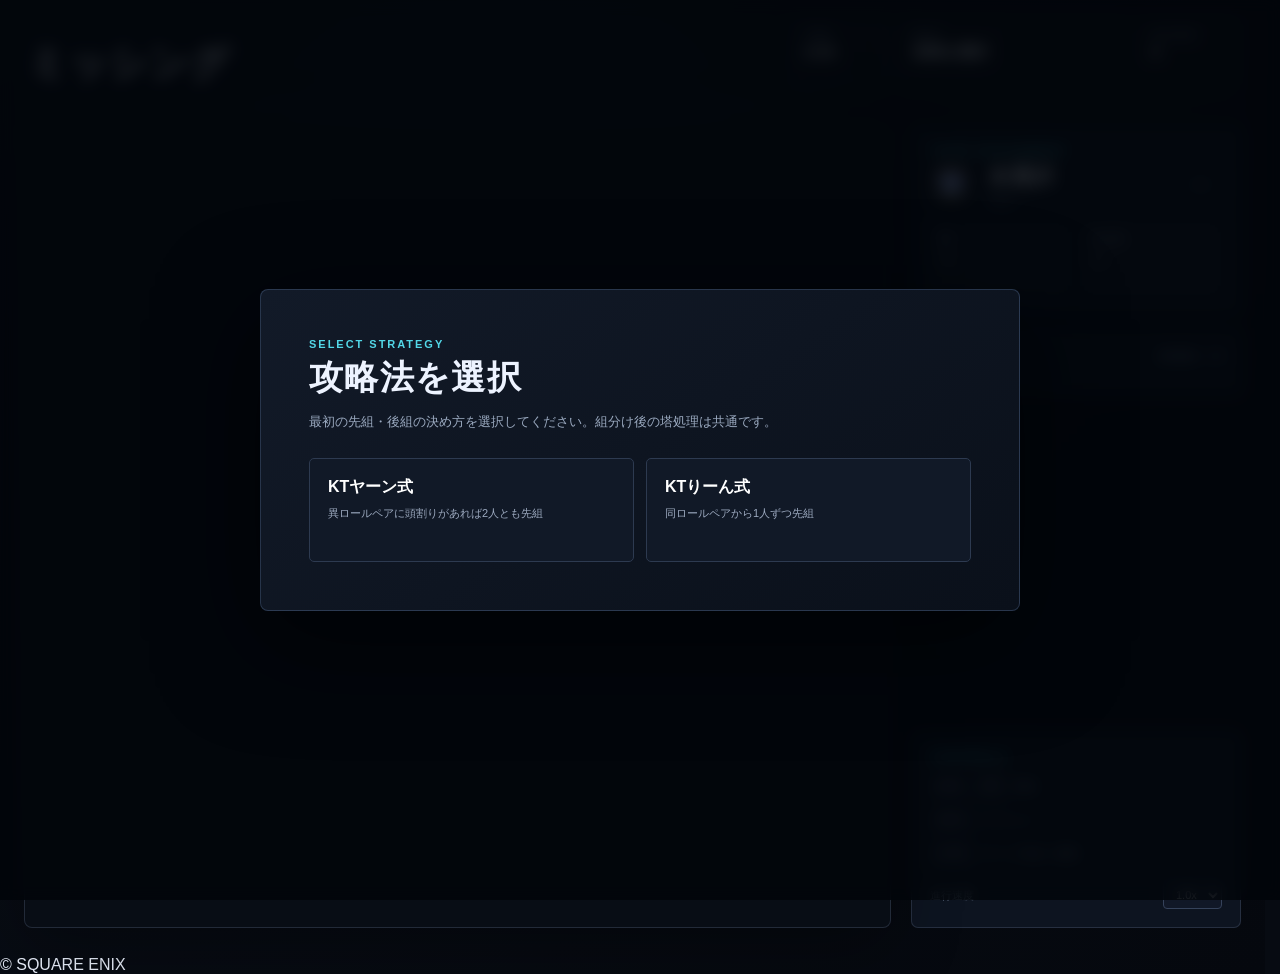
<file: index.html>
<!doctype html>
<html lang="ja">
  <head>
    <meta charset="UTF-8">
    <meta name="viewport" content="width=device-width, initial-scale=1.0">
    <title>ミッシング - ギミックシミュレーター</title>
    <link rel="stylesheet" href="styles.css">
  </head>
  <body>
    <main class="app-shell">
      <header class="topbar">
        <div>
          <h1>ミッシング</h1>
        </div>
        <div class="status-strip">
          <div><span>TIME</span><strong id="timeDisplay">0:00</strong></div>
          <div><span>NEXT</span><strong id="nextDisplay">役割を選択</strong></div>
          <div><span>HAZARD</span><strong id="stackDisplay">4</strong></div>
        </div>
      </header>

      <section class="game-layout">
        <div class="arena-panel">
          <canvas id="arena" width="800" height="800" aria-label="ミッシングの戦闘フィールド"></canvas>
          <div id="castBar" class="cast-bar hidden">
            <span id="castName"></span>
            <div><i id="castFill"></i></div>
          </div>
          <div id="banner" class="banner hidden"></div>
        </div>

        <aside class="side-panel">
          <section class="card assignment-card">
            <p class="card-label">YOUR ASSIGNMENT</p>
            <div class="assignment-main">
              <img id="roleIcon" src="assets/TankRole.png" alt="">
              <div><strong id="roleName">未選択</strong><span id="pairName">PAIR —</span></div>
              <b id="markBadge" class="mark-badge">—</b>
            </div>
            <div class="assignment-grid">
              <div><span>組</span><strong id="groupName">—</strong></div>
              <div><span>次の塔</span><strong id="towerAssignment">—</strong></div>
            </div>
          </section>

          <section class="card timeline-card">
            <div class="card-heading"><p class="card-label">TIMELINE</p><span id="roundDisplay">ROUND — / 8</span></div>
            <ol id="timeline"></ol>
          </section>

          <section class="card controls-card">
            <p class="card-label">CONTROLS</p>
            <div class="key-row"><kbd>WASD</kbd><kbd>矢印</kbd><span>移動</span></div>
            <div class="key-row"><kbd>SHIFT</kbd><span>スプリント</span></div>
            <div class="key-row"><kbd>CLICK</kbd><span>クリック地点へ移動</span></div>
            <label class="speed-control">進行速度
              <select id="speedSelect">
                <option value="1">1.0x</option>
                <option value="1.5">1.5x</option>
                <option value="2">2.0x</option>
              </select>
            </label>
          </section>
        </aside>
      </section>
    </main>

    <div id="roleModal" class="modal">
      <div class="modal-card">
        <p class="eyebrow">SELECT STRATEGY</p>
        <h2 id="selectionTitle">攻略法を選択</h2>
        <p id="selectionCopy" class="modal-copy">最初の先組・後組の決め方を選択してください。組分け後の塔処理は共通です。</p>
        <div id="strategyButtons" class="strategy-buttons">
          <button class="strategy-button" data-strategy="yarn">
            <strong>KTヤーン式</strong>
            <span>異ロールペアに頭割りがあれば2人とも先組</span>
          </button>
          <button class="strategy-button" data-strategy="lean">
            <strong>KTりーん式</strong>
            <span>同ロールペアから1人ずつ先組</span>
          </button>
        </div>
        <div id="roleSelection" class="role-selection hidden">
          <h3>担当ロールを選択</h3>
          <p class="modal-copy">残りの7人は自動で正解位置へ移動します。あなたの担当だけを操作してください。</p>
          <div id="roleButtons" class="role-buttons"></div>
          <div class="strategy-note">
            <strong id="strategyName">KT式 · 1238 / 4567</strong>
            <span id="strategyDescription"></span>
          </div>
        </div>
      </div>
    </div>

    <div id="resultModal" class="modal hidden">
      <div class="modal-card result-card">
        <p id="resultKicker" class="eyebrow">DUTY FAILED</p>
        <h2 id="resultTitle">GAME OVER</h2>
        <p id="resultReason" class="modal-copy"></p>
        <button id="retryButton" class="primary-button">もう一度挑戦</button>
      </div>
    </div>

    <script src="app.js"></script>
    <footer>© SQUARE ENIX</footer>
  </body>
</html>
</file>
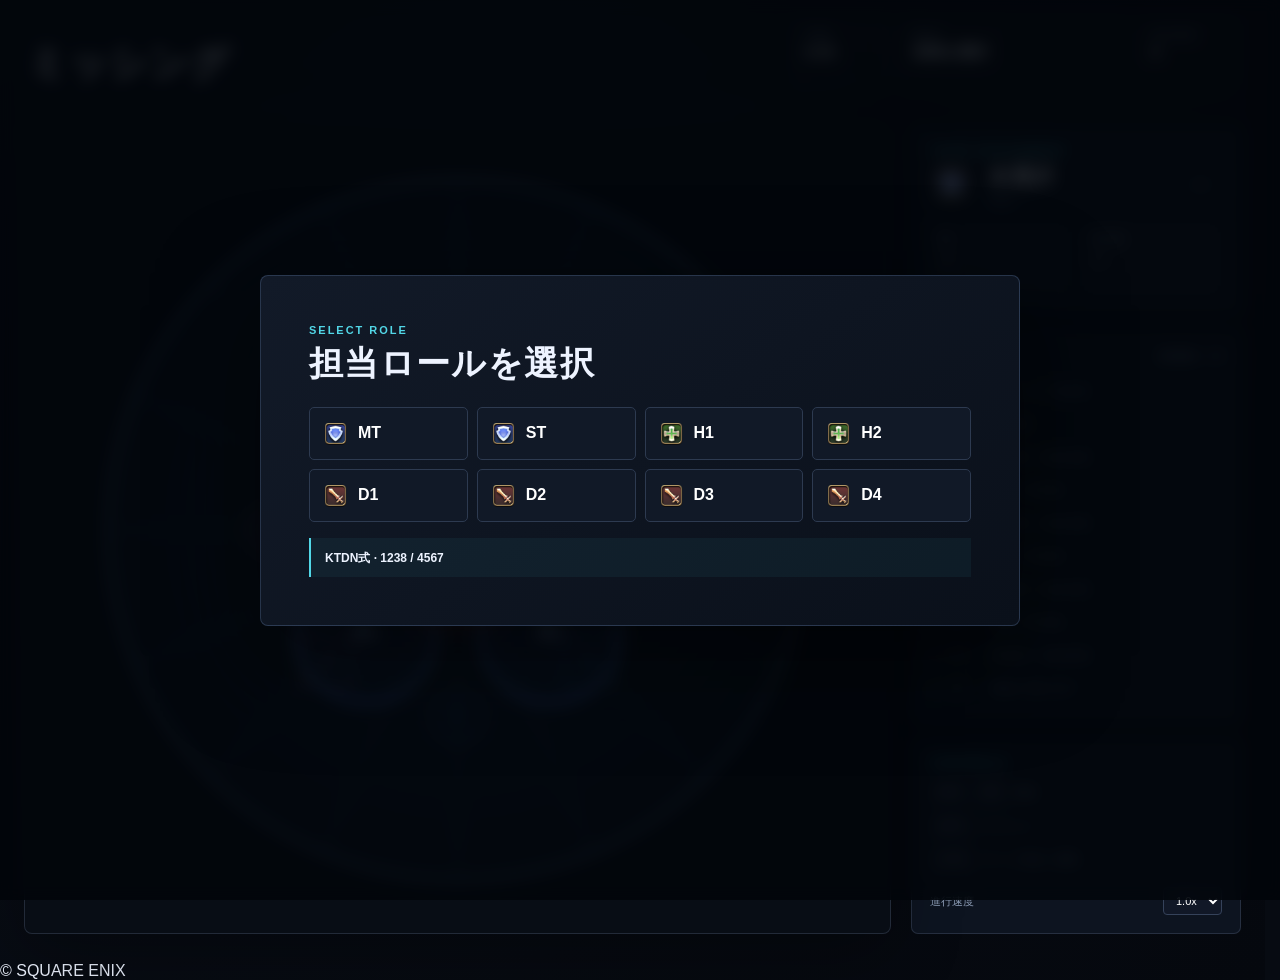
<file: docs/index.html>
<!doctype html>
<html lang="ja">
  <head>
    <meta charset="UTF-8">
    <meta name="viewport" content="width=device-width, initial-scale=1.0">
    <title>ミッシング - ギミックシミュレーター</title>
    <link rel="stylesheet" href="styles.css">
  </head>
  <body>
    <main class="app-shell">
      <header class="topbar">
        <div>
          <h1>ミッシング</h1>
        </div>
        <div class="status-strip">
          <div><span>TIME</span><strong id="timeDisplay">0:00</strong></div>
          <div><span>NEXT</span><strong id="nextDisplay">役割を選択</strong></div>
          <div><span>HAZARD</span><strong id="stackDisplay">4</strong></div>
        </div>
      </header>

      <section class="game-layout">
        <div class="arena-panel">
          <canvas id="arena" width="800" height="800" aria-label="ミッシングの戦闘フィールド"></canvas>
          <div id="castBar" class="cast-bar hidden">
            <span id="castName"></span>
            <div><i id="castFill"></i></div>
          </div>
          <div id="banner" class="banner hidden"></div>
        </div>

        <aside class="side-panel">
          <section class="card assignment-card">
            <p class="card-label">YOUR ASSIGNMENT</p>
            <div class="assignment-main">
              <img id="roleIcon" src="assets/TankRole.png" alt="">
              <div><strong id="roleName">未選択</strong><span id="pairName">PAIR —</span></div>
              <b id="markBadge" class="mark-badge">—</b>
            </div>
            <div class="assignment-grid">
              <div><span>組</span><strong id="groupName">—</strong></div>
              <div><span>次の塔</span><strong id="towerAssignment">—</strong></div>
            </div>
          </section>

          <section class="card timeline-card">
            <div class="card-heading"><p class="card-label">TIMELINE</p><span id="roundDisplay">ROUND — / 8</span></div>
            <ol id="timeline"></ol>
          </section>

          <section class="card controls-card">
            <p class="card-label">CONTROLS</p>
            <div class="key-row"><kbd>WASD</kbd><kbd>矢印</kbd><span>移動</span></div>
            <div class="key-row"><kbd>SHIFT</kbd><span>スプリント</span></div>
            <div class="key-row"><kbd>CLICK</kbd><span>クリック地点へ移動</span></div>
            <label class="speed-control">進行速度
              <select id="speedSelect">
                <option value="1">1.0x</option>
                <option value="1.5">1.5x</option>
                <option value="2">2.0x</option>
              </select>
            </label>
          </section>
        </aside>
      </section>
    </main>

    <div id="roleModal" class="modal">
      <div class="modal-card">
        <p class="eyebrow">SELECT ROLE</p>
        <h2>担当ロールを選択</h2>
        <div id="roleButtons" class="role-buttons"></div>
        <div class="strategy-note">
          <strong>KTDN式 · 1238 / 4567</strong>
        </div>
      </div>
    </div>

    <div id="resultModal" class="modal hidden">
      <div class="modal-card result-card">
        <p id="resultKicker" class="eyebrow">DUTY FAILED</p>
        <h2 id="resultTitle">GAME OVER</h2>
        <p id="resultReason" class="modal-copy"></p>
        <button id="retryButton" class="primary-button">もう一度挑戦</button>
      </div>
    </div>

    <script src="app.js"></script>
    <footer>© SQUARE ENIX</footer>
  </body>
</html>
</file>
<file: styles.css>
:root {
  color-scheme: dark;
  font-family: Inter, "Noto Sans JP", "Yu Gothic UI", sans-serif;
  background: #070b12;
  color: #edf3ff;
  --panel: rgba(15, 22, 34, 0.92);
  --line: rgba(148, 174, 214, 0.18);
  --muted: #8b9bb4;
  --cyan: #52d7e7;
  --gold: #f0bd4f;
  --danger: #ff667a;
}

html { scrollbar-gutter: stable; }
* { box-sizing: border-box; }
body {
  margin: 0;
  min-width: 320px;
  min-height: 100vh;
  background:
    radial-gradient(circle at 42% 30%, rgba(40, 66, 106, 0.2), transparent 40%),
    linear-gradient(135deg, #090e17, #05080e);
}
button, select { font: inherit; }
.app-shell { width: min(1440px, 100%); margin: 0 auto; padding: 20px 24px 28px; }
.topbar {
  display: flex;
  align-items: flex-end;
  justify-content: space-between;
  gap: 24px;
  min-height: 82px;
  padding: 0 4px 16px;
  border-bottom: 1px solid var(--line);
}
.eyebrow, .card-label {
  margin: 0 0 5px;
  color: var(--cyan);
  font-size: 11px;
  font-weight: 800;
  letter-spacing: 0.18em;
}
h1, h2 { margin: 0; letter-spacing: 0.04em; }
h1 { font-size: clamp(25px, 3vw, 38px); }
h2 { font-size: clamp(24px, 4vw, 34px); }
.status-strip { display: flex; gap: 8px; }
.status-strip > div {
  min-width: 100px;
  padding: 9px 13px;
  border: 1px solid var(--line);
  border-radius: 5px;
  background: rgba(255,255,255,0.025);
}
.status-strip > div:nth-child(2) { width: 230px; }
.status-strip span, .assignment-grid span {
  display: block;
  color: var(--muted);
  font-size: 9px;
  font-weight: 800;
  letter-spacing: 0.14em;
}
.status-strip strong { display: block; margin-top: 3px; font-size: 15px; }
#nextDisplay { min-height: 2.4em; line-height: 1.2; }
.game-layout {
  display: grid;
  grid-template-columns: minmax(0, 1fr) 330px;
  gap: 20px;
  padding-top: 20px;
}
.arena-panel {
  position: relative;
  overflow: hidden;
  display: grid;
  place-items: center;
  min-height: 640px;
  border: 1px solid var(--line);
  border-radius: 8px;
  background: #080d15;
  box-shadow: 0 18px 70px rgba(0,0,0,0.32);
}
canvas { display: block; width: min(100%, 800px); height: auto; aspect-ratio: 1; touch-action: none; }
.side-panel { display: flex; flex-direction: column; gap: 14px; }
.card {
  padding: 18px;
  border: 1px solid var(--line);
  border-radius: 7px;
  background: var(--panel);
}
.assignment-main { display: grid; grid-template-columns: 46px 1fr auto; align-items: center; gap: 12px; }
.assignment-main img { width: 42px; height: 42px; object-fit: contain; }
.assignment-main strong { display: block; font-size: 22px; }
.assignment-main span { display: block; margin-top: 2px; color: var(--muted); font-size: 11px; }
.mark-badge {
  display: grid;
  place-items: center;
  width: 43px;
  height: 43px;
  border: 1px solid var(--line);
  border-radius: 50%;
  font-size: 12px;
}
.mark-badge.share { border-radius: 7px; background: #c99321; color: #120e05; }
.mark-badge.circle { background: #c83f9e; }
.mark-badge.fan { background: #6449df; }
.assignment-grid { display: grid; grid-template-columns: 1fr 1fr; gap: 10px; margin-top: 16px; }
.assignment-grid > div { padding: 11px; background: rgba(255,255,255,0.035); border-radius: 4px; }
.assignment-grid strong {
  display: block;
  min-height: 2.7em;
  margin-top: 4px;
  font-size: 13px;
  line-height: 1.35;
}
.card-heading { display: flex; align-items: center; justify-content: space-between; }
.card-heading > span { color: var(--muted); font-size: 10px; font-weight: 700; }
#timeline { list-style: none; padding: 0; margin: 10px 0 0; }
#timeline li {
  position: relative;
  display: grid;
  grid-template-columns: 38px 1fr;
  gap: 9px;
  padding: 9px 5px 9px 13px;
  border-left: 1px solid var(--line);
  color: var(--muted);
  font-size: 11px;
}
#timeline li::before {
  content: "";
  position: absolute;
  left: -3px; top: 14px;
  width: 5px; height: 5px; border-radius: 50%; background: #44516a;
}
#timeline li.active { color: #fff; background: rgba(82,215,231,0.08); border-left-color: var(--cyan); }
#timeline li.active::before { background: var(--cyan); box-shadow: 0 0 10px var(--cyan); }
#timeline time { color: #71809b; font-variant-numeric: tabular-nums; }
.controls-card { margin-top: auto; }
.key-row { display: flex; align-items: center; gap: 6px; margin-top: 10px; color: var(--muted); font-size: 11px; }
kbd { min-width: 34px; padding: 5px 7px; border: 1px solid #3a465c; border-bottom-width: 2px; border-radius: 4px; background: #111827; color: #dce8fb; text-align: center; font-size: 9px; }
.speed-control { display: flex; align-items: center; justify-content: space-between; margin-top: 16px; color: var(--muted); font-size: 11px; }
select { padding: 6px 8px; border: 1px solid #35425a; border-radius: 4px; background: #111827; color: #fff; }
.cast-bar {
  position: absolute;
  left: 50%; bottom: 24px;
  width: min(420px, 72%);
  transform: translateX(-50%);
  text-align: center;
  text-shadow: 0 2px 4px #000;
  pointer-events: none;
}
.cast-bar span { display: block; margin-bottom: 5px; color: #fff2c1; font-size: 13px; font-weight: 800; }
.cast-bar div { overflow: hidden; height: 9px; border: 1px solid #9d8343; background: #0a0d13; }
.cast-bar i { display: block; width: 0; height: 100%; background: linear-gradient(90deg, #e09435, #fff0a1); }
.banner {
  position: absolute;
  top: 16%;
  left: 50%;
  transform: translateX(-50%);
  padding: 10px 24px;
  border-top: 1px solid currentColor;
  border-bottom: 1px solid currentColor;
  background: rgba(5,8,14,0.76);
  color: #fff1b5;
  font-size: clamp(18px, 3vw, 30px);
  font-weight: 800;
  letter-spacing: 0.12em;
  white-space: nowrap;
  pointer-events: none;
}
.hidden { display: none !important; }
.modal {
  position: fixed;
  z-index: 10;
  inset: 0;
  display: grid;
  place-items: center;
  padding: 20px;
  background: rgba(2, 5, 10, 0.84);
  backdrop-filter: blur(8px);
}
.modal-card {
  width: min(760px, 100%);
  padding: clamp(25px, 5vw, 48px);
  border: 1px solid rgba(112, 145, 195, 0.28);
  border-radius: 8px;
  background: linear-gradient(145deg, #121a28, #0a101a);
  box-shadow: 0 30px 100px rgba(0,0,0,0.55);
}
.modal-copy { margin: 10px 0 24px; color: #9baac0; line-height: 1.75; font-size: 13px; }
.strategy-buttons { display: grid; grid-template-columns: repeat(2, 1fr); gap: 12px; }
.strategy-button {
  display: flex;
  flex-direction: column;
  gap: 7px;
  min-height: 104px;
  padding: 18px;
  border: 1px solid #2d3a50;
  border-radius: 5px;
  background: #111927;
  color: #fff;
  text-align: left;
  cursor: pointer;
  transition: 120ms ease;
}
.strategy-button:hover,
.strategy-button.selected { transform: translateY(-2px); border-color: var(--cyan); background: #172438; }
.strategy-button strong { font-size: 16px; }
.strategy-button span { color: #9daac0; font-size: 11px; line-height: 1.6; }
.role-selection { margin-top: 26px; padding-top: 24px; border-top: 1px solid rgba(112, 145, 195, 0.2); }
.role-selection h3 { margin: 0; font-size: 18px; }
.role-buttons { display: grid; grid-template-columns: repeat(4, 1fr); gap: 9px; }
.role-button {
  display: flex;
  align-items: center;
  gap: 9px;
  padding: 12px;
  border: 1px solid #2d3a50;
  border-radius: 5px;
  background: #111927;
  color: #fff;
  cursor: pointer;
  transition: 120ms ease;
}
.role-button:hover { transform: translateY(-2px); border-color: var(--cyan); background: #172438; }
.role-button img { width: 27px; height: 27px; object-fit: contain; }
.strategy-note { display: flex; flex-direction: column; gap: 5px; margin-top: 22px; padding: 14px 16px; border-left: 2px solid var(--cyan); background: rgba(82,215,231,0.055); }
.strategy-note strong { font-size: 12px; }
.strategy-note span { color: #9daac0; font-size: 11px; line-height: 1.6; }
.result-card { width: min(470px, 100%); text-align: center; }
#resultModal {
  place-items: start center;
  padding-top: clamp(56px, 10vh, 96px);
  background: rgba(2, 5, 10, 0.52);
  backdrop-filter: none;
  -webkit-backdrop-filter: none;
}
#resultModal .result-card {
  transform: translateY(-12px);
}
.result-card .eyebrow { color: var(--danger); }
.primary-button { padding: 12px 25px; border: 0; border-radius: 4px; background: var(--cyan); color: #071016; font-weight: 900; cursor: pointer; }

@media (max-width: 1000px) {
  .game-layout { grid-template-columns: 1fr; }
  .arena-panel { min-height: 0; }
  .side-panel { display: grid; grid-template-columns: 1fr 1fr; }
  .timeline-card { grid-row: span 2; }
}
@media (max-width: 680px) {
  .app-shell { padding: 12px; }
  .topbar { align-items: flex-start; flex-direction: column; }
  .status-strip { width: 100%; }
  .status-strip > div { flex: 1; min-width: 0; padding: 8px; }
  .status-strip > div:nth-child(2) { width: auto; }
  #nextDisplay { min-height: 3.6em; }
  .game-layout { padding-top: 12px; }
  .side-panel { display: flex; }
  .strategy-buttons,
  .role-buttons { grid-template-columns: repeat(2, 1fr); }
  .modal-card { padding: 25px 18px; }
  #resultModal { padding-top: 36px; }
}
</file>
<file: docs/styles.css>
:root {
  color-scheme: dark;
  font-family: Inter, "Noto Sans JP", "Yu Gothic UI", sans-serif;
  background: #070b12;
  color: #edf3ff;
  --panel: rgba(15, 22, 34, 0.92);
  --line: rgba(148, 174, 214, 0.18);
  --muted: #8b9bb4;
  --cyan: #52d7e7;
  --gold: #f0bd4f;
  --danger: #ff667a;
}

html { scrollbar-gutter: stable; }
* { box-sizing: border-box; }
body {
  margin: 0;
  min-width: 320px;
  min-height: 100vh;
  background:
    radial-gradient(circle at 42% 30%, rgba(40, 66, 106, 0.2), transparent 40%),
    linear-gradient(135deg, #090e17, #05080e);
}
button, select { font: inherit; }
.app-shell { width: min(1440px, 100%); margin: 0 auto; padding: 20px 24px 28px; }
.topbar {
  display: flex;
  align-items: flex-end;
  justify-content: space-between;
  gap: 24px;
  min-height: 82px;
  padding: 0 4px 16px;
  border-bottom: 1px solid var(--line);
}
.eyebrow, .card-label {
  margin: 0 0 5px;
  color: var(--cyan);
  font-size: 11px;
  font-weight: 800;
  letter-spacing: 0.18em;
}
h1, h2 { margin: 0; letter-spacing: 0.04em; }
h1 { font-size: clamp(25px, 3vw, 38px); }
h2 { font-size: clamp(24px, 4vw, 34px); }
.status-strip { display: flex; gap: 8px; }
.status-strip > div {
  min-width: 100px;
  padding: 9px 13px;
  border: 1px solid var(--line);
  border-radius: 5px;
  background: rgba(255,255,255,0.025);
}
.status-strip > div:nth-child(2) { width: 230px; }
.status-strip span, .assignment-grid span {
  display: block;
  color: var(--muted);
  font-size: 9px;
  font-weight: 800;
  letter-spacing: 0.14em;
}
.status-strip strong { display: block; margin-top: 3px; font-size: 15px; }
#nextDisplay { min-height: 2.4em; line-height: 1.2; }
.game-layout {
  display: grid;
  grid-template-columns: minmax(0, 1fr) 330px;
  gap: 20px;
  padding-top: 20px;
}
.arena-panel {
  position: relative;
  overflow: hidden;
  display: grid;
  place-items: center;
  min-height: 640px;
  border: 1px solid var(--line);
  border-radius: 8px;
  background: #080d15;
  box-shadow: 0 18px 70px rgba(0,0,0,0.32);
}
canvas { display: block; width: min(100%, 800px); height: auto; aspect-ratio: 1; touch-action: none; }
.side-panel { display: flex; flex-direction: column; gap: 14px; }
.card {
  padding: 18px;
  border: 1px solid var(--line);
  border-radius: 7px;
  background: var(--panel);
}
.assignment-main { display: grid; grid-template-columns: 46px 1fr auto; align-items: center; gap: 12px; }
.assignment-main img { width: 42px; height: 42px; object-fit: contain; }
.assignment-main strong { display: block; font-size: 22px; }
.assignment-main span { display: block; margin-top: 2px; color: var(--muted); font-size: 11px; }
.mark-badge {
  display: grid;
  place-items: center;
  width: 43px;
  height: 43px;
  border: 1px solid var(--line);
  border-radius: 50%;
  font-size: 12px;
}
.mark-badge.share { border-radius: 7px; background: #c99321; color: #120e05; }
.mark-badge.circle { background: #c83f9e; }
.mark-badge.fan { background: #6449df; }
.assignment-grid { display: grid; grid-template-columns: 1fr 1fr; gap: 10px; margin-top: 16px; }
.assignment-grid > div { padding: 11px; background: rgba(255,255,255,0.035); border-radius: 4px; }
.assignment-grid strong {
  display: block;
  min-height: 2.7em;
  margin-top: 4px;
  font-size: 13px;
  line-height: 1.35;
}
.card-heading { display: flex; align-items: center; justify-content: space-between; }
.card-heading > span { color: var(--muted); font-size: 10px; font-weight: 700; }
#timeline { list-style: none; padding: 0; margin: 10px 0 0; }
#timeline li {
  position: relative;
  display: grid;
  grid-template-columns: 38px 1fr;
  gap: 9px;
  padding: 9px 5px 9px 13px;
  border-left: 1px solid var(--line);
  color: var(--muted);
  font-size: 11px;
}
#timeline li::before {
  content: "";
  position: absolute;
  left: -3px; top: 14px;
  width: 5px; height: 5px; border-radius: 50%; background: #44516a;
}
#timeline li.active { color: #fff; background: rgba(82,215,231,0.08); border-left-color: var(--cyan); }
#timeline li.active::before { background: var(--cyan); box-shadow: 0 0 10px var(--cyan); }
#timeline time { color: #71809b; font-variant-numeric: tabular-nums; }
.controls-card { margin-top: auto; }
.key-row { display: flex; align-items: center; gap: 6px; margin-top: 10px; color: var(--muted); font-size: 11px; }
kbd { min-width: 34px; padding: 5px 7px; border: 1px solid #3a465c; border-bottom-width: 2px; border-radius: 4px; background: #111827; color: #dce8fb; text-align: center; font-size: 9px; }
.speed-control { display: flex; align-items: center; justify-content: space-between; margin-top: 16px; color: var(--muted); font-size: 11px; }
select { padding: 6px 8px; border: 1px solid #35425a; border-radius: 4px; background: #111827; color: #fff; }
.cast-bar {
  position: absolute;
  left: 50%; bottom: 24px;
  width: min(420px, 72%);
  transform: translateX(-50%);
  text-align: center;
  text-shadow: 0 2px 4px #000;
  pointer-events: none;
}
.cast-bar span { display: block; margin-bottom: 5px; color: #fff2c1; font-size: 13px; font-weight: 800; }
.cast-bar div { overflow: hidden; height: 9px; border: 1px solid #9d8343; background: #0a0d13; }
.cast-bar i { display: block; width: 0; height: 100%; background: linear-gradient(90deg, #e09435, #fff0a1); }
.banner {
  position: absolute;
  top: 16%;
  left: 50%;
  transform: translateX(-50%);
  padding: 10px 24px;
  border-top: 1px solid currentColor;
  border-bottom: 1px solid currentColor;
  background: rgba(5,8,14,0.76);
  color: #fff1b5;
  font-size: clamp(18px, 3vw, 30px);
  font-weight: 800;
  letter-spacing: 0.12em;
  white-space: nowrap;
  pointer-events: none;
}
.hidden { display: none !important; }
.modal {
  position: fixed;
  z-index: 10;
  inset: 0;
  display: grid;
  place-items: center;
  padding: 20px;
  background: rgba(2, 5, 10, 0.84);
  backdrop-filter: blur(8px);
}
.modal-card {
  width: min(760px, 100%);
  max-height: calc(100dvh - 40px);
  overflow-y: auto;
  padding: clamp(25px, 5vw, 48px);
  border: 1px solid rgba(112, 145, 195, 0.28);
  border-radius: 8px;
  background: linear-gradient(145deg, #121a28, #0a101a);
  box-shadow: 0 30px 100px rgba(0,0,0,0.55);
}
.modal-copy { margin: 10px 0 24px; color: #9baac0; line-height: 1.75; font-size: 13px; }
.role-buttons { display: grid; grid-template-columns: repeat(4, 1fr); gap: 9px; margin-top: 20px; }
.role-button {
  display: flex;
  align-items: center;
  gap: 9px;
  padding: 12px;
  border: 1px solid #2d3a50;
  border-radius: 5px;
  background: #111927;
  color: #fff;
  cursor: pointer;
  transition: 120ms ease;
}
.role-button:hover { transform: translateY(-2px); border-color: var(--cyan); background: #172438; }
.role-button img { width: 27px; height: 27px; object-fit: contain; }
.strategy-note { margin-top: 16px; padding: 10px 14px; border-left: 2px solid var(--cyan); background: rgba(82,215,231,0.055); }
.strategy-note strong { font-size: 12px; }
.result-card { width: min(470px, 100%); text-align: center; }
#resultModal {
  place-items: start center;
  padding-top: clamp(56px, 10vh, 96px);
  background: rgba(2, 5, 10, 0.52);
  backdrop-filter: none;
  -webkit-backdrop-filter: none;
}
#resultModal .result-card {
  transform: translateY(-12px);
}
.result-card .eyebrow { color: var(--danger); }
.primary-button { padding: 12px 25px; border: 0; border-radius: 4px; background: var(--cyan); color: #071016; font-weight: 900; cursor: pointer; }

@media (max-width: 1000px) {
  .game-layout { grid-template-columns: 1fr; }
  .arena-panel { min-height: 0; }
  .side-panel { display: grid; grid-template-columns: 1fr 1fr; }
  .timeline-card { grid-row: span 2; }
}
@media (max-width: 680px) {
  .app-shell { padding: 12px; }
  .topbar { align-items: flex-start; flex-direction: column; }
  .status-strip { width: 100%; }
  .status-strip > div { flex: 1; min-width: 0; padding: 8px; }
  .status-strip > div:nth-child(2) { width: auto; }
  #nextDisplay { min-height: 3.6em; }
  .game-layout { padding-top: 12px; }
  .side-panel { display: flex; }
  .role-buttons { grid-template-columns: repeat(2, 1fr); }
  .modal { padding: 12px; }
  .modal-card { max-height: calc(100dvh - 24px); padding: 20px 16px; }
  #resultModal { padding-top: 36px; }
}
</file>
